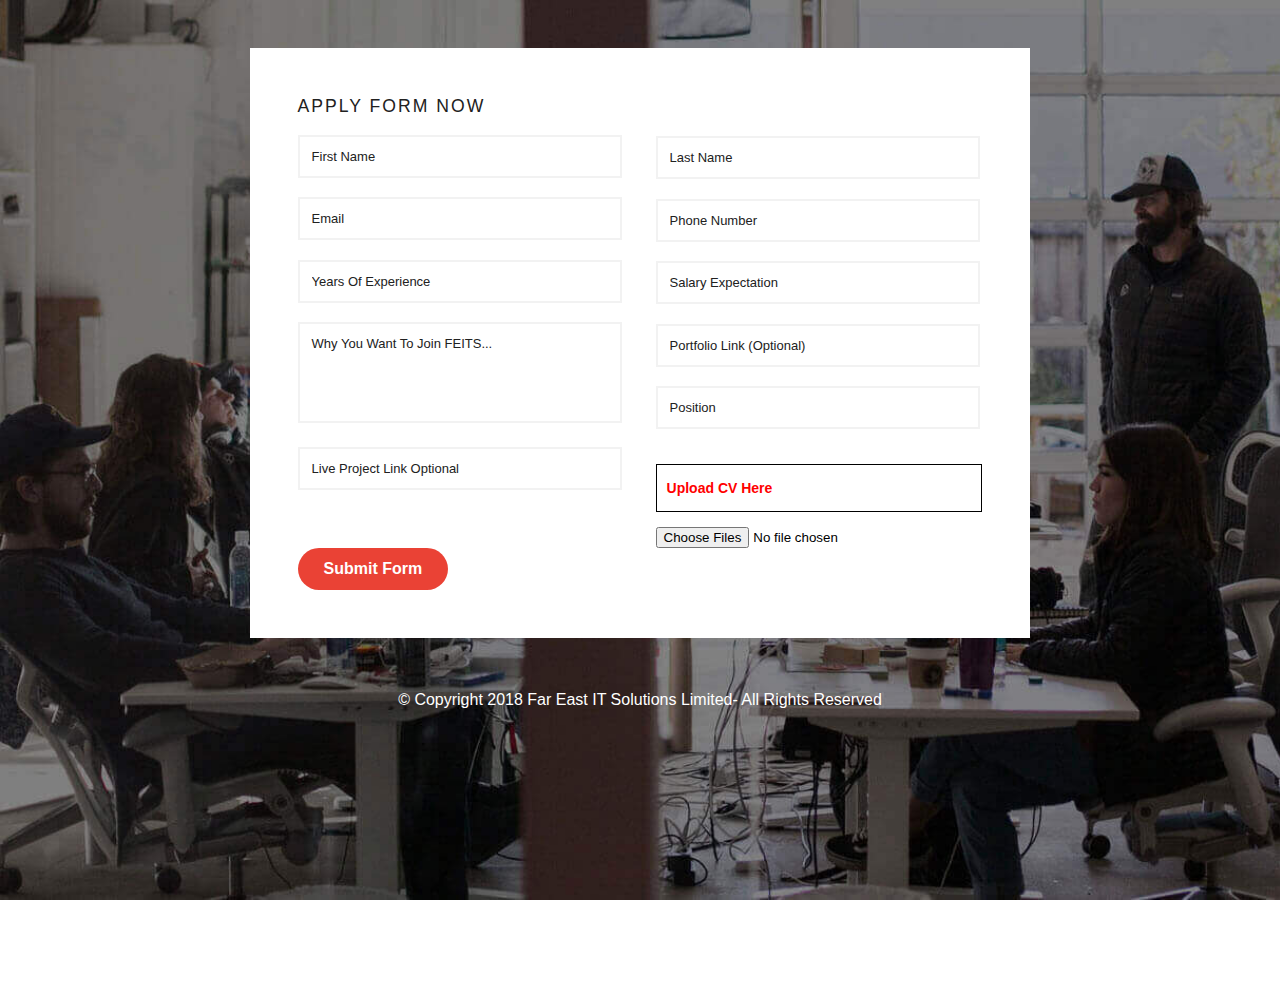
<file: career-form.html>
<!DOCTYPE html>
<html>
<head>
<title>Far East IT Solutions Limited</title>
<!-- for-mobile-apps -->
<meta name="viewport" content="width=device-width, initial-scale=1">
<meta http-equiv="Content-Type" content="text/html; charset=utf-8" />
<meta name="keywords" content="" />
<link id="favicon" rel="shortcut icon"  href="images/ico.png" type="image/x-icon">

<link href="css/style2.css" rel="stylesheet" type="text/css" media="all" />
<link rel="stylesheet" type="text/css" href="css/style.css">
<script src="js/jquery-3.3.1.min.js"></script>

    

</head>
<body>
	<div class="main">
		<!-- <h1>Apply Form Now</h1> -->
		<div class="w3_agile_main_grids">
			<div class="agileits_w3layouts_main_grid">
                    <!-- <h1 class="apply-heading">Apply Form Now</h1> -->
				<form id="upload" action="#" method="post" enctype="multipart/form-data" onsubmit="return careerform()">
					
					<div class="agile_main_grid_left">
						<div class="w3_agileits_main_grid_left_grid">
                            
                            <!-- <h3>Register Here :</h3> -->
                            <h3>Apply Form Now</h3>
							<input type="text" name="first_name" placeholder="First Name" required="" id="first_name">
							<input type="email" name="email" placeholder="Email" required="" id="email">
							<input type="text" name="year"  placeholder="Years Of Experience" required="">
							<textarea name="message" placeholder="Why You Want To Join FEITS..." required="" id="message"></textarea>
							<input type="text" name="livelink"  placeholder="Live Project Link Optional" id="livelink">
						</div>
					</div>
					<div class="agile_main_grid_left">
						<!-- <h3>Your Details :</h3> -->
						<input type="text" name="last_name" placeholder="Last Name" required="" id="last_name">
						<input type="text" name="phone_number" placeholder="Phone Number" required="" id="phone_number">
						<input type="text" name="salary" placeholder="Salary Expectation" required="" id="salary">
						<input type="text" name="portfolio_link" placeholder="Portfolio Link (Optional)" id="portfolio_link">
						<input type="text" name="position" placeholder="Position" id="position">
						<div class="w3layouts_file_upload">
							<div id="messages">
								<h4>Upload CV Here</h4>
							</div>
							<div class="w3_agileinfo_file">
								<input type="file" id="fileselect" name="fileselect" multiple="multiple" required="" />
							</div>
							
						</div>
					</div>
					<div class="clear"> </div>
					<input type="submit" value="Submit Form">
				</form>
			</div>
		</div>
		<div class="agileits_copyright">
			<p>© Copyright 2018 Far East IT Solutions Limited- All Rights Reserved</p>
		</div>
	</div>
    <script src="js/filedrag.js"></script>
    
    <!-- <script>


        var first_name=document.getElementById("first_name");
        var last_name=document.getElementById("last_name");
        var email=document.getElementById("email");
        var year=document.getElementById("year");
        var phone_number=document.getElementById("phone_number");
        var salary=document.getElementById("salary");
        var message=document.getElementById("message");
        var portfolio_link=document.getElementById("portfolio_link");
        var fileselect=document.getElementById("fileselect");
        var livelink=document.getElementById("livelink");
        
    
    </script> -->
</body>
</html>
</file>
<file: css/style.css>
p,
h1,
h2,
h3,
h4,
h5,
h6,
a,
ul,
li,
label,
input {
    font-family: 'Montserrat', sans-serif !important;
}
html,
body {
    height: 100%;
}
html {
    scroll-behavior: smooth;
}

h1,h2,h3,h4,h5,h6{
    cursor: pointer;
}
/* font-family: 'Raleway', sans-serif; */
a.a_style {
    text-decoration: none;
    color: #000;
}
a.a_style:hover {
    text-decoration: none;
    color: #ea4235;
}
[class*=" imghvr-"] figcaption,
[class^=imghvr-] figcaption {
    background-color: rgba(234, 66, 53, .8) !important;
}
[class*=" imghvr-"]>img,
[class^=imghvr-]>img {
    width: 100%;
}
/* home */
a {
    /* transition: all 0.5s ease; */
}

.hrms-btn1{
    position: relative;
    top: 50%;
    left: 50%;
    transform: translate(-50%,-50%);
    width: 100%;
    z-index: 1;
    color: #fff;

}
a.hrms-btn3{
    
    color: #fff;
    text-align: center;
    text-decoration: none;
    font-size: 75%;
    transition: .5s ease-in-out;
    border: 2px solid rgb(234, 66, 53);
    background: #ea4235;
    padding: 10px 21px;
    border-radius: 20px;
    font-weight: 500;

}


a.hrms-btn2:hover{
    transition: all 0.5s ease-in-out 0s;
    border-width: 2px;
    border-style: solid;
    border-color: transparent;
    color:#fff;
    background: rgba(234, 66, 53,.8);
    

}
/* .preloader {
    position: fixed;
    top: 0;
    left: 0;
    width: 100%;
    height: 100%;
    background: #fff;
    z-index: 99999;
    display: block;
}

.preloader-img {

    background-image: url(../images/preloader-1.gif);
    background-repeat: no-repeat;
    width: 150px;
    height: 150px;
    position: absolute;
    left: 50%;
    top: 50%;
    transform: translate(-50%, -50%)
} */





.mainbg {

    background-position: center;
    top: 0;
    left: 0;
    height: 100vh;
    width: 100%;
    z-index: -1;
    background-repeat: no-repeat;
    background-origin: border-box;
    background-size: cover;
}
.home-bg {
    background-image: url(../images/16309.jpg);
    /* background-image: url(../images/bg-11.png); */
}
.home-overlay {
    position: absolute;
    top: 0;
    left: 0;
    width: 100%;
    height: 100%;
    background: rgba(0, 0, 0, .75);
}
.mainbg {
    height: 100%;
}
.home-content {
    height: 100%;
    display: table;
    width: 100%;
    text-align: center;
}
.home-content-inner {
    text-align: center;
    position: absolute;
    top: 50%;
    left: 50%;
    transform: translate(-50%, -50%);
    width: 70%;
}
#home.home-bg .home-content-inner{
    top: 45%;
}
.home-content-inner h1 {
    font-weight: 700;
    color: #fff;
    animation-duration: 2s;
}
.home-content-inner h1.home-page-h1 {
    font-size: 350%;
}
.home-content-inner p {
    color: #fff;
    font-size: 95%;
    margin-bottom: 6px;
    letter-spacing: .6px;
}
.hrms-btn1 .home-content-inner p{
    font-size: 98%;
    letter-spacing: .8px;
    line-height: 28px;
    word-spacing: 1px;
    line-height: 28px;
    margin-bottom: 30px;
}

.home-content-inner a.secondline {
    text-decoration: none;
    background-color: #ea4235;
    padding: 13px 25px;
    border-radius: 30px;
    color: black;
    font-size: 95%;
    color: white;
    font-weight: 400;
    transition-duration: 1.2s;
    animation-duration: 2s;
    margin-top: 20px;
    transition: all 1s ease;
}
.home-content-inner a.secondline:hover {
    text-decoration: none;
    padding: 13px 25px;
    border-radius: 30px;
    color: #fff;
    background: #ea4235;
    /* transform: scale(1.1); */
    /* border: 2px solid #ea4235; */
}
.hrms-btn1 .home-content-inner .hvr-grow:hover{
    /* -webkit-transform: scale(1.1);
    transform: scale(1.1); */
}
/* top menu */
#first-menu nav .navbar {
    transition: all 300ms linear;
}
.top-menu {
    padding: 30px 0px;
    
}
.topmenu ul.navbar-nav .nav-item a{
    font-weight: 600;
}
.whiteNav {
    background: #fff;
    box-shadow: 0 8px 8px -9px #999;
    z-index: 2;
    padding: 4px 0;
    border-width: 0 0 1px;
}
.whiteNav ul.navbar-nav .nav-item a {
    color: #000 !important; 
}

.whiteNav ul.navbar-nav .nav-item li a {
    font-weight: 400;
    font-size: 13px;
}
.whiteNav ul.navbar-nav .nav-item ul {
    margin-right: 10px;
    margin-left: 10px;
}
.whiteNav ul.navbar-nav .nav-item ul li {
    border-bottom: 1px dotted #ccc;
}
.whiteNav ul.navbar-nav .nav-item ul li:last-child {
    border-bottom: none;
}
.submenu .dropdown-menu a {
    color: #000;
}
.top-menu ul.navbar-nav .nav-item li a {
    font-weight: 400;
    font-size: 12px;
}
.top-menu ul.navbar-nav .nav-item ul {
    margin-right: 10px;
    margin-left: 10px;
    margin-top: -3px;
}
.top-menu ul.navbar-nav .nav-item ul li {
    border-bottom: 1px dotted #d8d7d7;
    transition: all .3s ease;
    -webkit-transition: all .3s ease;
    line-height: 24px;
}
.top-menu ul.navbar-nav .nav-item ul li:last-child {
    border-bottom: none;
}
.submenu-1 .dropdown-item.active,
.submenu-1 .dropdown-item:active {
    background-color: #fff !important;
}
.submenu ul.dropdown-menu {
    margin-top: 0px;
    padding: 6px 0px;
    transition: all .5s ease;
    box-shadow: 0 6px 12px rgba(0, 0, 0, 0.175);
    border-radius: 0px;
    border-color: #fff;
}
.top-menu ul.navbar-nav .nav-item li:hover a {
    color: #ea4235;
}
.whiteNav ul.navbar-nav .nav-item li:hover a {
    color: #ea4235 !important;
}
.submenu ul li a {
    text-decoration: none;
}
.submenu ul li a:hover {
    color: #ea4235;
}

.top-menu a.navbar-brand img:hover{
    transform: rotate(360deg);
    transition: all linear .6s;
}
/* top-menu end */
.navbar-brand {
    margin-right: 108px !important;
}
.navbar-brand {
    width: 81px;
}
.nav-item {
    margin-right: 26px !important;
}
.bg {
    background-color: transparent;
}
.nav-link {
    font-size: 90%;
    font-weight: 500;
    color: black !important;
    padding: 20px 2px !important;
}
.nav-1 .nav-item .nav-link {
    color: #fff !important;
}
.hvr-underline-from-center:before {
    background: #ea4235 !important;
}
.fa-search {
    font-size: 150%;
    color: white;
    margin-top: 10px;
}
.singleline {
    border-bottom: 1px solid black;
    opacity: .4;
    margin-top: -9px;
}
.centeredlines {
    text-align: center;
    padding-top: 190px;
    padding-bottom: 190px;
}
.secondline {
    margin-top: -20px;
}

/* about-us */
.section-title-wrap h2{
    font-size: 220%;
    font-weight: 600;

}
.section-title-wrap p{
    font-size: 98%;
}
/* second div */
#secondmob {
    visibility: hidden;
    height: 0px;
}
#second {
    text-align: center;
    padding-top: 70px;
    padding-bottom: 60px;
    height: 620px;
}
.secondheader {
    text-decoration: none;
    font-size: 90%;
    font-weight: 600;
    letter-spacing: 5px;
    color: #000;
}
.secondheader:hover {
    text-decoration: none;
    font-size: 90%;
    font-weight: 600;
    color: #000;
    transition: .4s;
    letter-spacing: 0px;
}
#second h1 {
    font-size: 220%;
    margin-top: 30px;
    font-weight: 700;
    margin-bottom: 75px;
}
.secondrow a {
    font-size: 400%;
    text-decoration: none;
    color: #000;
    transition: .4s;
}
.secondrow a:hover {
    font-size: 400%;
    text-decoration: none;
    color: #ea4235;
}
.secondrow a img {
    width: 55%;
    margin: 0 auto;
}

.image_off, .secondrow a:hover .image_on{
    display:none;
}
 .image_on, .secondrow a:hover .image_off{
    display:block;
}

 

.secondrow h3 {
    font-size: 125%;
    font-weight: 500;
    margin-top: 25px;
    margin-bottom: 20px;
}
.secondrow h3 a{
    font-size: 100%;
}
.secondrow h3 a:hover{
    font-size: 100%; 
}
.secondrow p {
    font-size: 85%;
}
.secondbox {
    width: 100%;
    height: 100%;
}
#products {
    padding-top: 100px;
    background-color: #F6F6F8;
    width: 100%;
}
#product-slider {
    z-index: 0;
}
.productrbox {
    height: 407px !important;
}
.thirdheader {
    text-decoration: none;
    font-size: 90%;
    font-weight: 600;
    letter-spacing: 5px;
    color: #000;
}
.thirdheader:hover {
    text-decoration: none;
    font-size: 90%;
    font-weight: 600;
    color: #000;
    transition: .4s;
    letter-spacing: 0px;
}
#products h1 {
    font-size: 220%;
    margin-top: 30px;
    font-weight: 700;
    margin-bottom: 40px;
}
#products .hvr-grow:hover {
    transform: scale(1.2);
}
#products p {
    font-size: 75%;
    font-weight: 600;
    margin-bottom: 50px;
}
.product-slider-content-left {
    padding: 0px 30px;
}
.product-slider-content-right {
    padding: 20px 30px;
    padding-left: 10px;
}
.phoneimg {
    width: 100%;
    margin-top: 20px;
    margin-bottom: 20px;
}
.zoomhov {
    transform: scale(1.3);
    z-index: 11;
    transition: 1s ease-in-out;
}
#products .hvr-grow:hover .zoomhov {
    transform: none;
}
.thirdh1 {
    font-size: 200%;
    font-weight: 700;
    margin-bottom: 20px;
    margin-top: 60px;
}
.thirdp {
    font-size: 75%;
    font-weight: 600;
    margin-bottom: 50px;
}
.thirdbtn {
    text-decoration: none;
    border: 2px solid #ea4235;
    padding: 11px 28px;
    border-radius: 30px;
    color: #ea4235;
    transition: .5s ease-in-out;
}
.thirdbtn:hover {
    text-decoration: none;
    color: #fff;
    transform: scale(1.3);
    background: #ea4235;
}
.fourth {
    background-image: url(../images/clientlogo.jpg);
    background-size: 100% 100%;
    background-repeat: no-repeat;
    background-attachment: fixed;
    background-position: center;
}
.fourthopacitydiv {
    height: 500px;
    background: rgba(0, 0, 0, .7);
}
.fourthclient {
    padding-top: 100px;
    padding-bottom: 100px;
    text-align: center;
}
.fourthclient img {
    border-radius: 50%;
    width: 10%;
    margin-bottom: 20px;
}
.fourthclient h3 {
    font-size: 103%;
    font-weight: 700;
    color: white;
}
.fourthclient h6 {
    font-size: 80%;
    font-style: italic;
    color: #e0e0e0;
    font-weight: 600;
    margin-bottom: 25px;
    letter-spacing: 2px;
}
.fourthclient p {
    font-size: 100%;
    margin-left: 20%;
    color: white;
    margin-right: 20%;
}
#team {
    background-color: #F1F1F1;
}
.colordiv {
    padding-top: 70px;
    padding-bottom: 100px;
    text-align: center;
}
.fifthheader {
    text-decoration: none;
    font-size: 90%;
    font-weight: 600;
    letter-spacing: 5px;
    color: #000;
}
.fifthheader:hover {
    text-decoration: none;
    font-size: 90%;
    font-weight: 600;
    color: #000;
    transition: .4s;
    letter-spacing: 0px;
}
.fifthsubheader {
    font-size: 190%;
    font-weight: 700;
    margin-top: 20px;
    margin-bottom: 70px;
}
.fifthimg {
    height: auto;
    max-width: 100%;
}
.fifthhover h1 {
    font-size: 140%;
    font-weight: 300;
}
.fifthhover h5 {
    font-size: 90%;
    margin-bottom: 170px;
}
.fifthhover p {
    font-size: 70%;
    font-weight: 500;
}
.fifthend {
    font-size: 100%;
    color: #989898;
    margin-left: 20%;
    margin-right: 20%;
    margin-top: 75px;
    font-weight: 500;
}
.fifthhover ul {
    list-style: none;
    display: -webkit-inline-box;
    margin-left: -40px;
}
.fifthhover ul li {
    margin-right: 15px;
}
.sixthpartner {
    padding-top: 50px;
    padding-bottom: 50px;
    text-align: center;
}
.carousel-indicators .active {
    background-color: #ea4235 !important;
}
.carousel-indicators li {
    background-color: grey !important;
}
.seventh input[type=text] {
    border: none;
    border-bottom: 1px solid grey;
    width: 100%;
}
.seventh .form-control {
    border-radius: 0px !important;
    padding: 0px !important;
}
.seventh .form-control:focus {
    border-color: #EA4235 !important;
    box-shadow: none !important;
}
.seventh {
    background-image: url(../images/formback.jpg);
    background-repeat: no-repeat;
    background-attachment: fixed;
    background-position: center;
    background-origin: content-box;
}
.sevenopacity {
    background-color: rgba(0, 0, 0, 0.7);
}
.seventhdiv {
    padding-bottom: 100px;
    padding-top: 100px;
}
.sevenform {
    background-color: white;
    padding-top: 80px;
    padding-left: 8% !important;
    padding-right: 8% !important;
}
.sevenform h1 {
    margin-right: 55%;
    font-size: 140%;
    font-weight: 700;
    margin-bottom: 40px;
}
.sevenform p {
    font-size: 70%;
    font-weight: 600;
    margin-right: 25%;
    margin-bottom: 50px;
}
.sevenform input {
    margin-bottom: 20px;
}
.sevensubmit {
    background-color: #ea4235 !important;
    border-color: #ea4235 !important;
    margin-bottom: 100px !important;
}
#contact {
    background-color: #131313;
    padding-bottom: 25px;
}
.footerdiv {
    padding-top: 80px;
    padding-bottom: 30px;
}
.footerbox {
    border-right: 1px solid #A3A3A3;
}
.footerbox h1 {
    font-size: 135%;
    color: #e4e4e4;
    font-weight: 600;
    margin-bottom: 25px;
}
.footerbox ul {
    list-style: none;
    margin-left: -35px;
    margin-top: 25px;
}
.footerbox ul li {
    font-size: 75%;
    font-weight: 400;
    color: #A3A3A3;
    line-height: 25px;
}
.footerbox2 ul {
    list-style: none;
    margin-left: -35px;
    margin-top: 25px;
}
.footerbox2 ul li {
    font-size: 75%;
    font-weight: 400;
    color: #A3A3A3;
    line-height: 25px;
}
.footerbox2 ul li a i {
    /* font-size: 150%;
    margin-right: 10px;
    margin-bottom: 5px;
    color: #eaeaea; */

    font-size: 18px;
    width: 30px;
    height: 30px;
    color: #fff;
    text-align: center;
    line-height: 30px;
    border-radius: 50%;
    margin: 0 4px;
    -webkit-transition: all linear .5s;
    -o-transition: all linear .5s;
    transition: all linear .5s;
}

.footerbox2 ul li a i:hover{
    background: #ea4235;
    -webkit-transform: rotate(360deg);
    -ms-transform: rotate(360deg);
    transform: rotate(360deg);
}
.footerbox2 ul li a {
    text-decoration: none;
    color: #eaeaea;
}
.footerbox2 img {
    width: 35%;
}
.footerbox p {
    font-size: 75%;
    font-weight: 400;
    color: #eaeaea;
}
.footerline {
    border-bottom: 1px solid #A3A3A3;
}
.footercopy {
    text-align: center;
    margin-top: 30px;
}
.footercopy p {
    font-size: 75%;
    font-weight: 400;
    color: #dadada;
}
/*   */
.footerdiv p span a{
    color:#fff;
} 
/* .footerdiv p a.mail_f:hover{
    color:#ea4235;
    text-decoration: none;
} */
.footerbox p a{
    color:#fff;
}
.footerbox p span a:hover{
    color:#ea4235;
    text-decoration: none;
    border-bottom: 0px;
}
.footerbox p a:hover {
    color:#ea4235;
    text-decoration:unset;
    border-bottom: 0px;
}

.eightheader {
    text-align: center;
    padding-top: 90px;
    padding-bottom: 70px;
}
.eightheader h2 {
    font-size: 75%;
    font-weight: 600
}
.eightline {
    border-bottom: 1px solid grey;
    margin-bottom: 60px;
}
.eightsecondheader {
    text-align: center;
}
.eightsecondheader h1 {
    font-size: 150%;
    font-weight: 600;
    margin-bottom: 35px;
}
.eightsecondheader p {
    font-size: 80%;
    margin-right: 20%;
    margin-left: 20%;
    font-weight: 500;
    margin-bottom: 70px;
}
.eightbox {
    border-right: 1px solid black;
    border-bottom: 1px solid black;
    padding: 20px 25px;
}
.eighta a {
    text-decoration: none !important;
    color: #e8e8e8;
}
.eighta a:hover {
    color: #5a5a5a;
}
.eighta a h1 {
    font-size: 280%;
    font-weight: 500;
}
.eighta a h3 {
    color: #5a5a5a;
}
.eighta a p {
    color: #5a5a5a;
}
.fa-caret-left {
    color: black;
    font-size: 30px;
}
.fa-caret-right {
    color: black;
    font-size: 30px;
}
.eightrow {
    margin-bottom: 100px;
}
.carousel-control-next,
.carousel-control-prev {
    top: 200px !important;
    align-items: baseline !important;
}
.fa-facebook-f {
    color: white;
}
.fa-linkedin {
    color: white;
}
.fa-instagram {
    color: white;
}
.footerbox li a {
    text-decoration: none;
    color: #f0f0f0;
}
.serviceinner {
    width: 80% !important;
}
.serviceinner2 {
    width: 80% !important;
}
.sixthheader {
    text-align: center;
}
.sixthheader h1 {
    font-size: 220%;
    margin-top: 70px;
    font-weight: 700;
    margin-bottom: 35px;
}
/* client -part */
#our-client {
    margin-bottom: 100px;
}
#client-slider {
    z-index: 0;
}
.client-slider-content {
    width: 90px;
    height: 90px;
    display: flex;
    margin: 0 auto;
}
.client-slider-content img {
    transition: all 3s ease-in-out;
    width: 100%;
    height: 100%;
}
h1.main-heading {
    font-size: 190%;
    margin-top: 20px;
    font-weight: 700;
    margin-bottom: 35px;
}
.client-slider-content:hover img {
    transform: scale(1.1);
}
#our-client button:focus {
    outline: 0px dotted;
    outline: 0px auto -webkit-focus-ring-color;
}
#client-slider.owl-theme .owl-nav [class*=owl-]:hover {
    background: transparent;
}
/* Animation */
.Top-first,
#home-text,
#home-btn,
#arrow-down i {
    -webkit-animation-duration: 1.5s;
    animation-duration: 1.5s;
}
.Top-first {
    -webkit-animation-delay: 1s;
    animation-delay: 1s;
}
#home-heading-2 {
    -webkit-animation-delay: 1.5s;
    animation-delay: 1.5s;
}
#home-text {
    -webkit-animation-delay: 2s;
    animation-delay: 2s;
}
#home-btn {
    -webkit-animation-delay: 2.5s;
    animation-delay: 2.5s;
}
#arrow-down i {
    -webkit-animation-delay: 1s;
    animation-delay: 1s;
}
/* snake */
.main {
    display: inline-block;
}
.main img {
    width: 100%;
    height: 100%;
}
.snake-main-col {
    position: relative;
    overflow: hidden;
}
.overlay {
    position: absolute;
    padding-top: 30px;
    background-color: rgba(234, 66, 53, .8);
    color: #fff;
    text-align: left;
}
.overlay-content {
    display: inline-table;
    padding-left: 30px;
    padding-right: 40px;
}
.overlay h1 {
    font-size: 140%;
    font-weight: 300;
}
.overlay h5 {
    font-size: 90%;
    margin-bottom: 150px;
}
.overlay h5>span {
    font-size: 12px;
    display: block;
    margin-top: 7px;
}
.overlay p {
    margin-top: 109px;
    font-size: 70%;
    font-weight: 500;
}
.overlay-content ul {
    margin: 0;
    padding: 0;

}
.overlay-content ul li {
    list-style: none;
    display: inline-block;
    margin-right: 10px;
}
.overlay-content ul li a {
    text-decoration: none;
}
/* second Row */
.secondrow #services-slider a img {
    width: 55%;
    margin: 0 auto;
}
.secondrow #services-slider p {
    width: 90%;
    margin: 0 auto;
}
.next-prev-control .owl-nav button.owl-next {
    right: 0%;
    position: absolute;
    top: 50%;
}
.next-prev-control .owl-nav button.owl-prev {
    left: 0%;
    position: absolute;
    top: 50%;
}
.next-prev-control .owl-nav button i {
    font-size: 32px;
    color: #000;
    opacity: .5;
}
.next-prev-control .owl-nav button i:hover {
    opacity: 1;
}
.next-prev-control .owl-nav button.disabled {
    color: #ea4235;
}
.next-prev-control .owl-nav [class*=owl-]:hover {
    background: none;
    color: #000;
}
.next-prev-control .owl-nav [class*=owl-]:focus {
    outline: -webkit-focus-ring-color auto 0px;
}
.next-prev-control .owl-nav [class*=owl-]:hover {
    background: none !important;
}
/* footer hover */
.footerbox2 ul li a:hover {
    color: #ea4235;
}












canvas {
    display: block;
    vertical-align: bottom;
  }
  
  /* ---- particles.js container ---- */
  
  #particles-js {
    position: absolute;
    width: 100%;
    height: 100%;
    /* background-color: #b61924; */
    background-image: url("");
    background-repeat: no-repeat;
    background-size: cover;
    background-position: 50% 50%;
    top: 0;
    left: 0;
  }
  
  /* ---- stats.js ---- */
  
  .count-particles{
    background: #000022;
    position: absolute;
    top: 48px;
    left: 0;
    width: 80px;
    color: #13E8E9;
    font-size: .8em;
    text-align: left;
    text-indent: 4px;
    line-height: 14px;
    padding-bottom: 2px;
    font-family: Helvetica, Arial, sans-serif;
    font-weight: bold;
  }
  
  .js-count-particles{
    font-size: 1.1em;
  }
  
  #stats,
  .count-particles{
    -webkit-user-select: none;
  }
  
  #stats{
    border-radius: 3px 3px 0 0;
    overflow: hidden;
  }
  
  .count-particles{
    border-radius: 0 0 3px 3px;
  }
</file>
<file: css/style2.css>
/* reset */
html,body,div,span,applet,object,iframe,h1,h2,h3,h4,h5,h6,p,blockquote,pre,a,abbr,acronym,address,big,cite,code,del,dfn,em,img,ins,kbd,q,s,samp,small,strike,strong,sub,sup,tt,var,b,u,i,dl,dt,dd,ol,nav ul,nav li,fieldset,form,label,legend,table,caption,tbody,tfoot,thead,tr,th,td,article,aside,canvas,details,embed,figure,figcaption,footer,header,hgroup,menu,nav,output,ruby,section,summary,time,mark,audio,video{margin:0;padding:0;border:0;font-size:100%;font:inherit;vertical-align:baseline;}
article, aside, details, figcaption, figure,footer, header, hgroup, menu, nav, section {display: block;}
ol,ul{list-style:none;margin:0px;padding:0px;}
blockquote,q{quotes:none;}
blockquote:before,blockquote:after,q:before,q:after{content:'';content:none;}
table{border-collapse:collapse;border-spacing:0;}
/* start editing from here */
a{text-decoration:none;}
.txt-rt{text-align:right;}/* text align right */
.txt-lt{text-align:left;}/* text align left */
.txt-center{text-align:center;}/* text align center */
.float-rt{float:right;}/* float right */
.float-lt{float:left;}/* float left */
.clear{clear:both;}/* clear float */
.pos-relative{position:relative;}/* Position Relative */
.pos-absolute{position:absolute;}/* Position Absolute */
.vertical-base{	vertical-align:baseline;}/* vertical align baseline */
.vertical-top{	vertical-align:top;}/* vertical align top */
nav.vertical ul li{	display:block;}/* vertical menu */
nav.horizontal ul li{	display: inline-block;}/* horizontal menu */
img{max-width:100%;}
/*end reset*/
html, body{
    font-size: 100%;
	font-family: 'Roboto', sans-serif;
    background:url(../images/banner.jpg) no-repeat 0px 0px;
    background-size: cover;
    -webkit-background-size: cover;
    -moz-background-size: cover;
    -o-background-size: cover;
    -ms-background-size: cover;
    background-attachment: fixed;
}
h1,h2,h3,h4,h5,h6,input,p,a,select,button,textarea{
	font-family: 'Roboto', sans-serif;
	margin:0;
}
ul,label{
	margin:0;
	padding:0;
}
body a:hover,body a{
	text-decoration:none;
}
/*-- main --*/
.agileits_copyright{
	text-align: center;
}
.agileits_copyright p{
	font-size: 1em;
    color: #fff;
    margin: 3em 0 0;
    line-height: 1.8em;
    padding: 0 1em;
    text-transform: capitalize;
}
.agileits_copyright p a{
	color:#79ff00;
	text-decoration:underline;
}
.agileits_copyright p a:hover{
	color:#fff;
}
input[type="submit"],a{
	transition:.5s ease-in;
	-webkit-transition:.5s ease-in;
	-moz-transition:.5s ease-in;
	-o-transition:.5s ease-in;
	-ms-transition:.5s ease-in;
}
.main{
	margin: 3em auto;
    position: relative;
    height: 100%;
}
	
.main h1{
	text-align: center;
    color: #fff;
    font-size: 2.5em;
    margin-bottom: 1em;
    text-transform: uppercase;
    letter-spacing: 2px;
}
/*-- //main --*/
.w3_agile_main_grids{
	width:50%;
	margin:0 auto;
}
.agile_main_grid_left{
	float:left;
	width:47.6%;
}
.agileits_w3layouts_main_grid{
	padding:3em;
	background:#fff;
}
.agile_main_grid_left h3{
	font-size: 1.1em;
    color: #212121;
    margin-bottom: 1em;
    text-transform: uppercase;
    letter-spacing: 2px;
	font-weight: 500;
}
.agile_main_grid_left input[type="email"],.agile_main_grid_left input[type="password"],.w3layouts_select,
.agile_main_grid_left input[type="text"],.agile_main_grid_left textarea{
	outline: none;
    padding: 12px;
    color: #212121;
    font-size: 13px;
    border: 2px solid #f2f2f2;
    background: none;
    width: 92%;
    margin-bottom: 1.5em;
}
.agile_main_grid_left textarea{
	min-height:73px;
	resize:none;
}
.agile_main_grid_left input[type="email"]:focus,
.agile_main_grid_left input[type="password"]:focus,.w3layouts_select:focus,
.agile_main_grid_left input[type="text"]:focus,.agile_main_grid_left textarea:focus{
	border-color:#ffd6d6;
}
.agile_main_grid_left input[type="email"]::-webkit-input-placeholder,
.agile_main_grid_left input[type="password"]::-webkit-input-placeholder,
.agile_main_grid_left input[type="text"]::-webkit-input-placeholder,
.agile_main_grid_left textarea::-webkit-input-placeholder{
	color: #212121 !important;
}
.w3layouts_select{
	width:100% !important;
}
.agile_main_grid_left:nth-child(2){
	margin-left:2em;
	margin-top: 40px;
}
.agile_main_grid_left h2{
	font-size: 1em;
    color: #212121;
    font-weight: 500;
}
.w3_agileits_main_grid_left_l{
	float:left;
}
.w3_agileits_main_grid_left_r{
	float: right;
}
.wthree_color{
	color:red;
}
label.radio,.checkbox {
    font-size: 14px;
    font-weight: 500;
    color: #999;
    padding-left: 25px;
    margin: 0;
	position: relative;
	text-transform: uppercase;
}
.radio i,.checkbox i{
    position: absolute;
    top: 3px;
    left: 0;
    display: block;
    width: 10px;
    height: 10px;
    outline: none;
    background:#58a90f;
    border-radius: 50%;
	-webkit-border-radius: 50%;
	-moz-border-radius: 50%;
	-o-border-radius: 50%;
	-ms-border-radius: 50%;
}
.radio input + i:after,.checkbox input + i:after {
    content: '';
    top: 2px;
    left: 2px;
    width: 6px;
    height: 6px;
    border-radius: 50%;
    background-color: #fff !important;
}
.radio input:checked + i:after {
    opacity: 1;
}
.checkbox input + i:after,.radio input + i:after {
    position: absolute;
    opacity: 0;
    transition: opacity 0.1s;
    -o-transition: opacity 0.1s;
    -ms-transition: opacity 0.1s;
    -moz-transition: opacity 0.1s;
    -webkit-transition: opacity 0.1s;
}
.checkbox input:checked + i:after{
    opacity: 1;
}
.checkbox input,.radio input {
    position: absolute;
    left: -9999px;
}
.agileinfo_radio_button {
    float: left;
    margin-left: 2em;
}
.agileits_main_grid_left_l_grids{
	padding:1em 0 2em;
}
.agileinfo_radio_button:first-child{
	margin-left:0;
}
#filedrag
{
	display: none;
    font-weight: 600;
    text-align: center;
    padding: 15px 0;
    margin: 1em 0;
    color: #EA4235;
    border: 2px dashed #EA4235;
    border-radius: 0px;
    -webkit-border-radius: 0px;
    -moz-border-radius: 0px;
    -ms-border-radius: 0px;
    -o-border-radius: 0px;
    cursor: default;
    font-size: 1.25em;
}

#filedrag.hover
{
	color: #f00;
	border-color: #f00;
	border-style: solid;
	box-shadow: inset 0 3px 4px #888;
}
#messages {
    padding: 15px 10px;
    margin: 15px 0;
    border: 1px solid #000;
}
#messages p {
    color: #999;
    font-size: 14px;
}
#messages h4 {
    color: red;
    font-size: 14px;
	font-weight:700;
}
input#fileselect:focus {
    outline: none;
}
.w3_agileinfo_file h4 {
    font-size: 1em;
    color: #212121;
    margin-top: 1em;
    text-align: center;
    position: relative;
}
.w3_agileinfo_file h4:before,.w3_agileinfo_file h4:after{
	content: '';
    background: #58a90f;
    width: 30%;
    height: 2px;
    position: absolute;
    top: 46%;
}
.w3_agileinfo_file h4:before{
	left:12%;
}
.w3_agileinfo_file h4:after{
	right:12%;
}
.w3layouts_file_upload {
    margin-top: .1em;
}
.agileits_w3layouts_main_grid input[type="submit"]{
	outline: none;
    padding: 12px 0;
    font-size: 1em;
    font-weight: 600;
    color: #fff;
    border: none;
    width: 22%;
    background: #EA4235;
    cursor: pointer;
    border-radius: 26px;
}
.agileits_w3layouts_main_grid input[type="submit"]:hover{
	
}

input[placeholder]{
	color:#999;
}
/*-- start-responsive-design --*/
@media (max-width:1440px){
	.w3_agile_main_grids {
		width: 54%;
	}
	.agile_main_grid_left input[type="email"], .agile_main_grid_left input[type="password"], .w3layouts_select, .agile_main_grid_left input[type="text"], .agile_main_grid_left textarea {
		width: 91%;
	}
}
@media (max-width: 1366px){
	.w3_agile_main_grids {
		width: 57%;
	}
}
@media (max-width: 1280px){
	.w3_agile_main_grids {
		width: 61%;
	}
}
@media (max-width: 1080px){
	.agile_main_grid_left {
		width: 46.7%;
	}
	.agile_main_grid_left input[type="email"], .agile_main_grid_left input[type="password"], .w3layouts_select, .agile_main_grid_left input[type="text"], .agile_main_grid_left textarea {
		width: 88.5%;
	}
	.agileinfo_radio_button {
		margin-left: 1em;
	}
	.agile_main_grid_left h2 {
		font-size: .9em;
	}
}
@media (max-width: 1024px){
	.w3_agile_main_grids {
		width: 70%;
	}
	.agile_main_grid_left input[type="email"], .agile_main_grid_left input[type="password"], .w3layouts_select, .agile_main_grid_left input[type="text"], .agile_main_grid_left textarea {
		width: 90%;
	}
}
@media (max-width: 991px){
	.agile_main_grid_left input[type="email"], .agile_main_grid_left input[type="password"], .w3layouts_select, .agile_main_grid_left input[type="text"], .agile_main_grid_left textarea {
		width: 89%;
	}
}
@media (max-width: 900px){
	.w3_agile_main_grids {
		width: 80%;
	}
}
@media (max-width: 800px){
	.w3_agile_main_grids {
		width: 85%;
	}
	.agile_main_grid_left input[type="email"], .agile_main_grid_left input[type="password"], .w3layouts_select, .agile_main_grid_left input[type="text"], .agile_main_grid_left textarea {
		width: 89.4%;
	}
}
@media (max-width: 768px){
	label.radio, .checkbox {
		padding-left: 18px;
	}
}
@media (max-width: 736px){
	.agile_main_grid_left input[type="email"], .agile_main_grid_left input[type="password"], .w3layouts_select, .agile_main_grid_left input[type="text"], .agile_main_grid_left textarea {
		width: 88%;
	}
	label.radio, .checkbox {
		font-size: 12px;
	}
	.radio i, .checkbox i {
		top: 2px;
	}
	.agileits_w3layouts_main_grid input[type="submit"] {
		width: 50%;
	}
}
@media (max-width: 667px){
	.main h1 {
		font-size: 2.2em;
	}
	.agileits_w3layouts_main_grid {
		padding: 2em;
	}
	.w3_agileits_main_grid_left_l,.w3_agileits_main_grid_left_r {
		float: none;
	}
	.agileits_main_grid_left_l_grids,.w3_agileits_main_grid_left_l {
		padding: 0 0 1em;
	}
	#filedrag {
		font-size: 1.1em;
	}
}
@media (max-width: 640px){
	.agile_main_grid_left {
		width: 46.5%;
	}
	.agile_main_grid_left input[type="email"], .agile_main_grid_left input[type="password"], .w3layouts_select, .agile_main_grid_left input[type="text"], .agile_main_grid_left textarea {
		width: 86.6%;
	}
}
@media (max-width: 600px){
	.main h1 {
		font-size: 2em;
	}
	.w3_agile_main_grids {
		width: 90%;
	}
	.agileits_copyright p {
		margin: 2em 0 0;
	}
}
@media (max-width: 568px){
	.main h1 {
		font-size: 1.8em;
	}
	.agile_main_grid_left {
		width: 46%;
	}
	.agile_main_grid_left h3 {
		font-size: 1em;
	}
	.agile_main_grid_left input[type="email"], .agile_main_grid_left input[type="password"], .w3layouts_select, .agile_main_grid_left input[type="text"], .agile_main_grid_left textarea {
		width: 86%;
	}
}
@media (max-width: 480px){
	.main h1 {
		font-size: 1.6em;
	}
	.main {
		margin: 2em auto;
	}
	.agile_main_grid_left {
		width: 100%;
		float: none;
	}
	.agile_main_grid_left input[type="email"], .agile_main_grid_left input[type="password"], .w3layouts_select, .agile_main_grid_left input[type="text"], .agile_main_grid_left textarea {
		width: 92%;
	}
	.agile_main_grid_left:nth-child(2) {
		margin: 0;
	}
	.w3layouts_file_upload {
		margin-top: 1em;
	}
	.agileits_w3layouts_main_grid input[type="submit"] {
		width: 60%;
		font-size: 14px;
	}
}
@media (max-width: 414px){
	.main h1 {
		font-size: 1.5em;
		letter-spacing: 1px;
	}
	.agile_main_grid_left input[type="email"], .agile_main_grid_left input[type="password"], .w3layouts_select, .agile_main_grid_left input[type="text"], .agile_main_grid_left textarea {
		width: 90%;
	}
	.agileits_w3layouts_main_grid input[type="submit"] {
		width: 100%;
	}
	.agileits_copyright p {
		font-size: 14px;
	}
}
@media (max-width: 384px){
	.main h1 {
		font-size: 1.4em;
	}
}
@media (max-width: 320px){
	.main h1 {
		font-size: 1.25em;
		line-height: 1.5em;
		letter-spacing: 0;
	}
	.agileits_w3layouts_main_grid {
		padding: 1.5em;
	}
	.agile_main_grid_left input[type="email"], .agile_main_grid_left input[type="password"], .w3layouts_select, .agile_main_grid_left input[type="text"], .agile_main_grid_left textarea {
		width: 87%;
	}
	#filedrag {
		font-size: 1em;
	}
}
</file>
